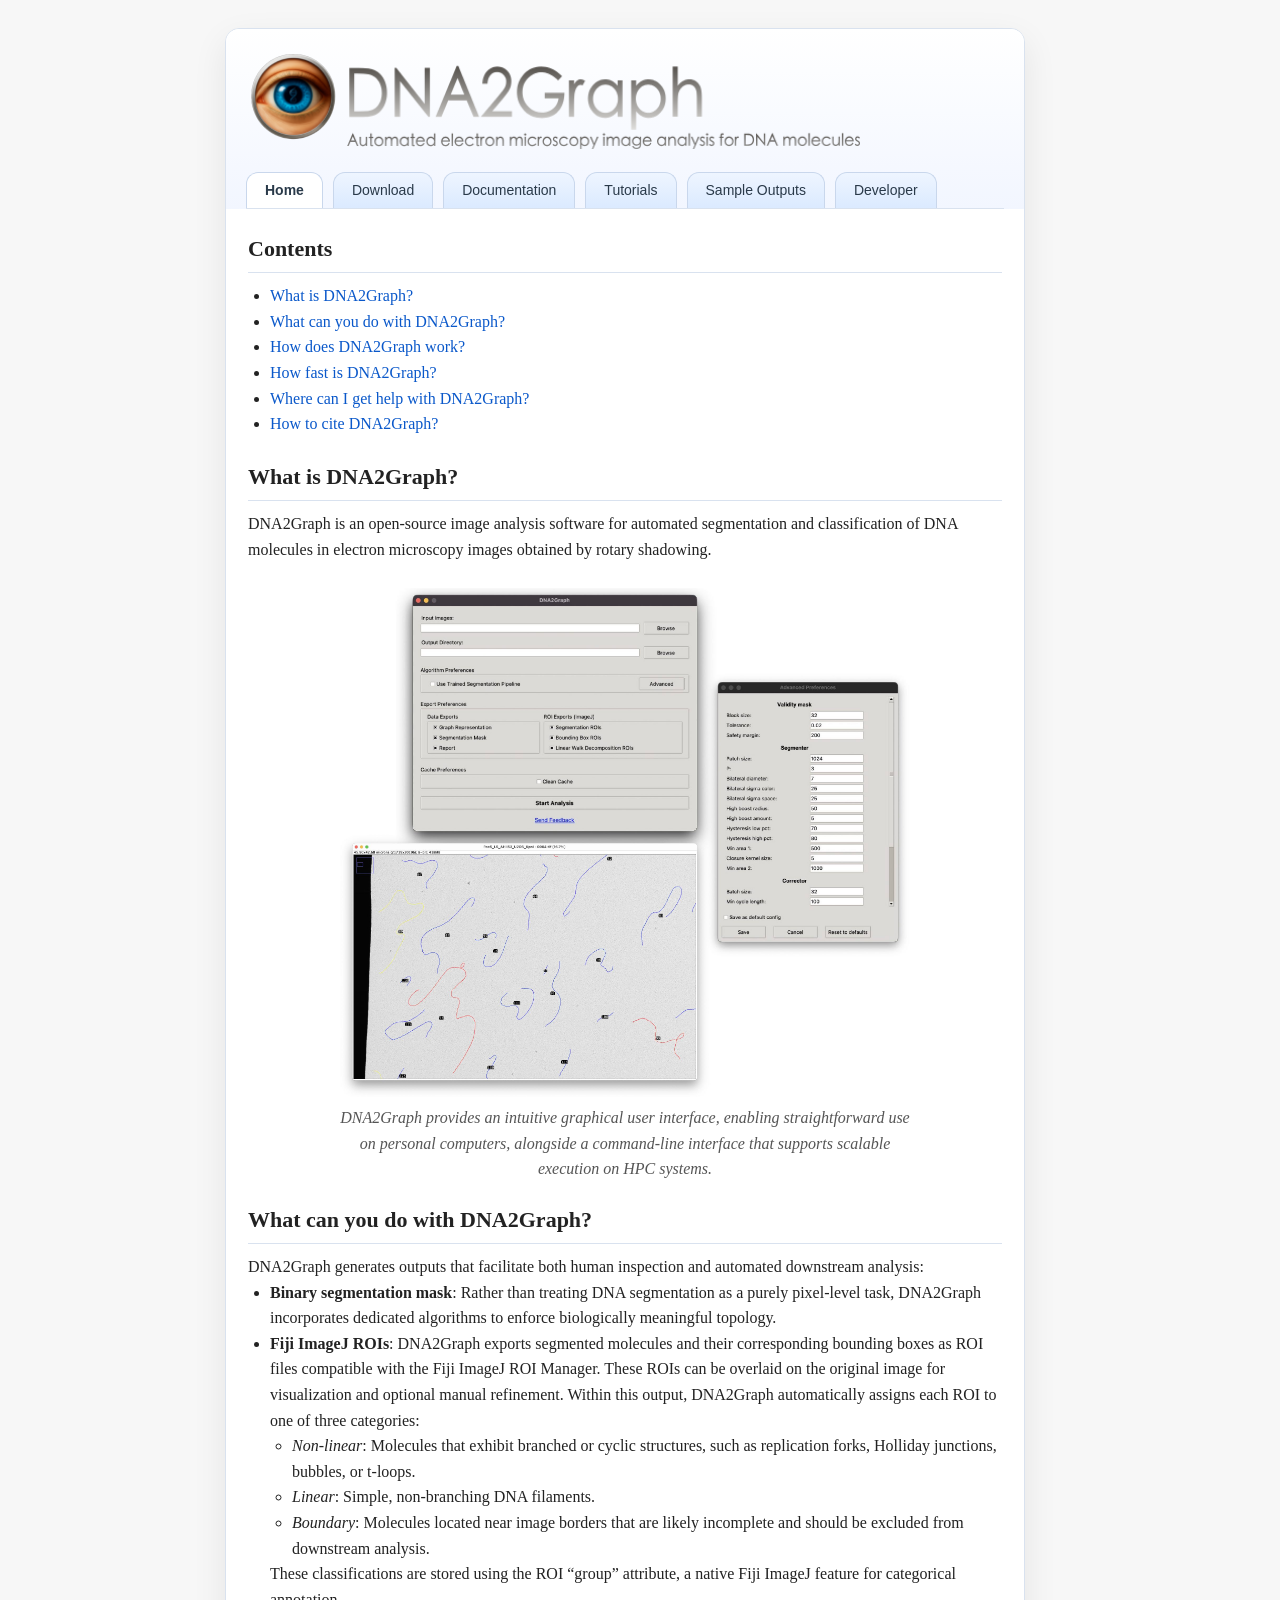
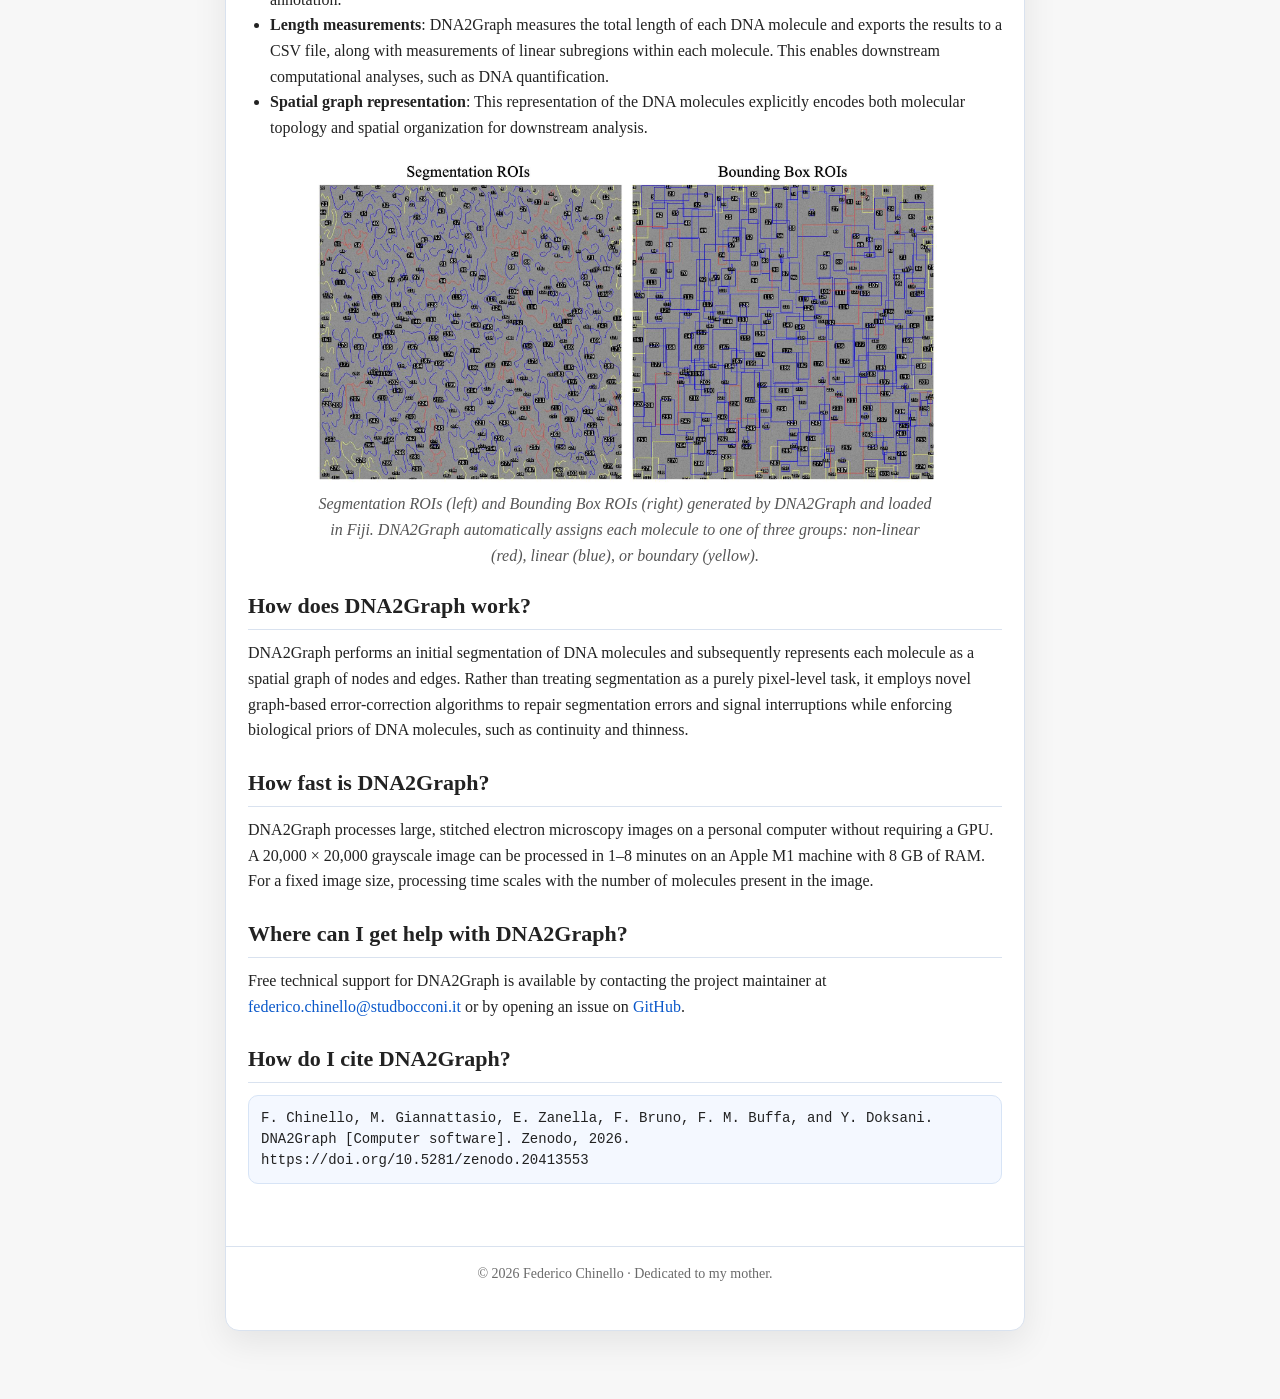
<file: website/index.html>
<!DOCTYPE html>
<html lang="en">
<head>
  <meta charset="utf-8" />
  <meta name="viewport" content="width=800">
  <title>DNA2Graph | Home</title>
  <link rel="canonical" href="https://federicochinello.com/DNA2Graph/" />
  <meta name="description" content="DNA2Graph is a tool that automates the processing of electron microscopy images of DNA molecules." />
  <link rel="icon" type="image/png" href="assets/logo.png">
  <link rel="stylesheet" href="styles.css" />
</head>
<body>
  <div class="wrap">
    <div class="card">
      <header>
        <div class="mast">
          <div class="brand">
            <img src="assets/full_logo.png" alt="DNA2Graph logo" class="logo">
          </div>
        </div>
        <nav>
          <div class="tabs">
            <a class="tab" href="index.html">Home</a>
            <a class="tab" href="download.html">Download</a>
            <a class="tab" href="docs.html">Documentation</a>
            <a class="tab" href="tutorials.html">Tutorials</a>
            <a class="tab" href="outputs.html">Sample Outputs</a>
            <a class="tab" href="https://chinefed.github.io/">Developer</a>
          </div>
        </nav>
      </header>

      <div class="shell grid">

        <main>
          <section>
          <h2>Contents</h2>
          <ul>
            <li><a href="#what-is">What is DNA2Graph?</a></li>
            <li><a href="#what-can">What can you do with DNA2Graph?</a></li>
            <li><a href="#how-works">How does DNA2Graph work?</a></li>
            <li><a href="#how-fast">How fast is DNA2Graph?</a></li>
            <li><a href="#support">Where can I get help with DNA2Graph?</a></li>
            <li><a href="#citation">How to cite DNA2Graph?</a></li>
          </ul>
          </section>

          <section id="what-is">
            <h2>What is DNA2Graph?</h2>
            DNA2Graph is an open-source image analysis software for automated
            segmentation and classification of DNA molecules in electron microscopy images obtained by rotary shadowing.
          </section>

          <figure style="width: 575px;">
              <img src="assets/home/d2g-gui.jpeg" alt="">
              <figcaption> DNA2Graph provides an intuitive graphical user interface, enabling straightforward use on personal computers, alongside a command-line interface that supports scalable execution on HPC systems.</figcaption>
          </figure>

          <section id="what-can">
            <h2>What can you do with DNA2Graph?</h2>
            DNA2Graph generates outputs that facilitate both human inspection and automated downstream analysis:
            <ul>
            <li><strong>Binary segmentation mask</strong>: Rather than treating DNA segmentation as a purely pixel-level task, DNA2Graph incorporates dedicated algorithms to enforce biologically meaningful topology.</li>
            <li><strong>Fiji ImageJ ROIs</strong>: DNA2Graph exports segmented molecules and their corresponding bounding boxes as ROI files compatible with the Fiji ImageJ ROI Manager. These ROIs can be overlaid on the original image for visualization and optional manual refinement. Within this output, DNA2Graph automatically assigns each ROI to one of three categories:
              <ul>
                <li><em>Non-linear</em>: Molecules that exhibit branched or cyclic structures, such as replication forks, Holliday junctions, bubbles, or t-loops.</li>
                <li><em>Linear</em>: Simple, non-branching DNA filaments.</li>
                <li><em>Boundary</em>: Molecules located near image borders that are likely incomplete and should be excluded from downstream analysis.</li>
              </ul>
            These classifications are stored using the ROI “group” attribute, a native Fiji ImageJ feature for categorical annotation.
            </li>
            <li><strong>Length measurements</strong>: DNA2Graph measures the total length of each DNA molecule and exports the results to a CSV file, along with measurements of linear subregions within each molecule. This enables downstream computational analyses, such as DNA quantification.</li>
            <li><strong>Spatial graph representation</strong>: This representation of the DNA molecules explicitly encodes both molecular topology and spatial organization for downstream analysis.</li>
            </ul>
          </section>

          <figure style="width: 625px;">
              <img src="assets/home/d2g-rois.jpeg" alt="">
              <figcaption> Segmentation ROIs (left) and Bounding Box ROIs (right) generated by DNA2Graph and loaded in Fiji. DNA2Graph automatically assigns each molecule to one of three groups: non-linear (red), linear (blue), or boundary (yellow).</figcaption>
          </figure>

          <section id="how-works">
            <h2>How does DNA2Graph work?</h2>
            <p>
              DNA2Graph performs an initial segmentation of DNA molecules and subsequently represents each molecule as a spatial graph of nodes and edges. Rather than treating segmentation as a purely pixel-level task, it employs novel graph-based error-correction algorithms to repair segmentation errors and signal interruptions while enforcing biological priors of DNA molecules, such as continuity and thinness.
            </p>
          </section>
            
          <section id="how-fast">
            <p>
            <h2>How fast is DNA2Graph?</h2>
            DNA2Graph processes large, stitched electron microscopy images on a personal computer without requiring a GPU. A 20,000 × 20,000 grayscale image can be processed in 1–8 minutes on an Apple M1 machine with 8 GB of RAM. For a fixed image size, processing time scales with the number of molecules present in the image.
            </p>
          </section>

          <section id="support">
            <h2>Where can I get help with DNA2Graph?</h2>
            <p>
              Free technical support for DNA2Graph is available by contacting the project
              maintainer at
              <a href="mailto:federico.chinello@studbocconi.it">federico.chinello@studbocconi.it</a>
              or by opening an issue on
              <a href="https://github.com/chinefed/DNA2Graph/issues" target="_blank" rel="noopener noreferrer">GitHub</a>.
            </p>
          </section>

          <section id="citation">
            <p>
            <h2>How do I cite DNA2Graph?</h2>

            <div class="code-block">
                <p>F. Chinello, M. Giannattasio, E. Zanella, F. Bruno, F. M. Buffa, and Y. Doksani.</p>
                <p>DNA2Graph [Computer software]. Zenodo, 2026.</p>
                <p>https://doi.org/10.5281/zenodo.20413553</p>
            </div>
            </p>
          </section>
        </main>
      </div>

      <footer>
        © <span id="year"></span> Federico Chinello · Dedicated to my mother.
      </footer>
    </div>
  </div>
  <script src="script.js"></script>
</body>
</html>
</file>
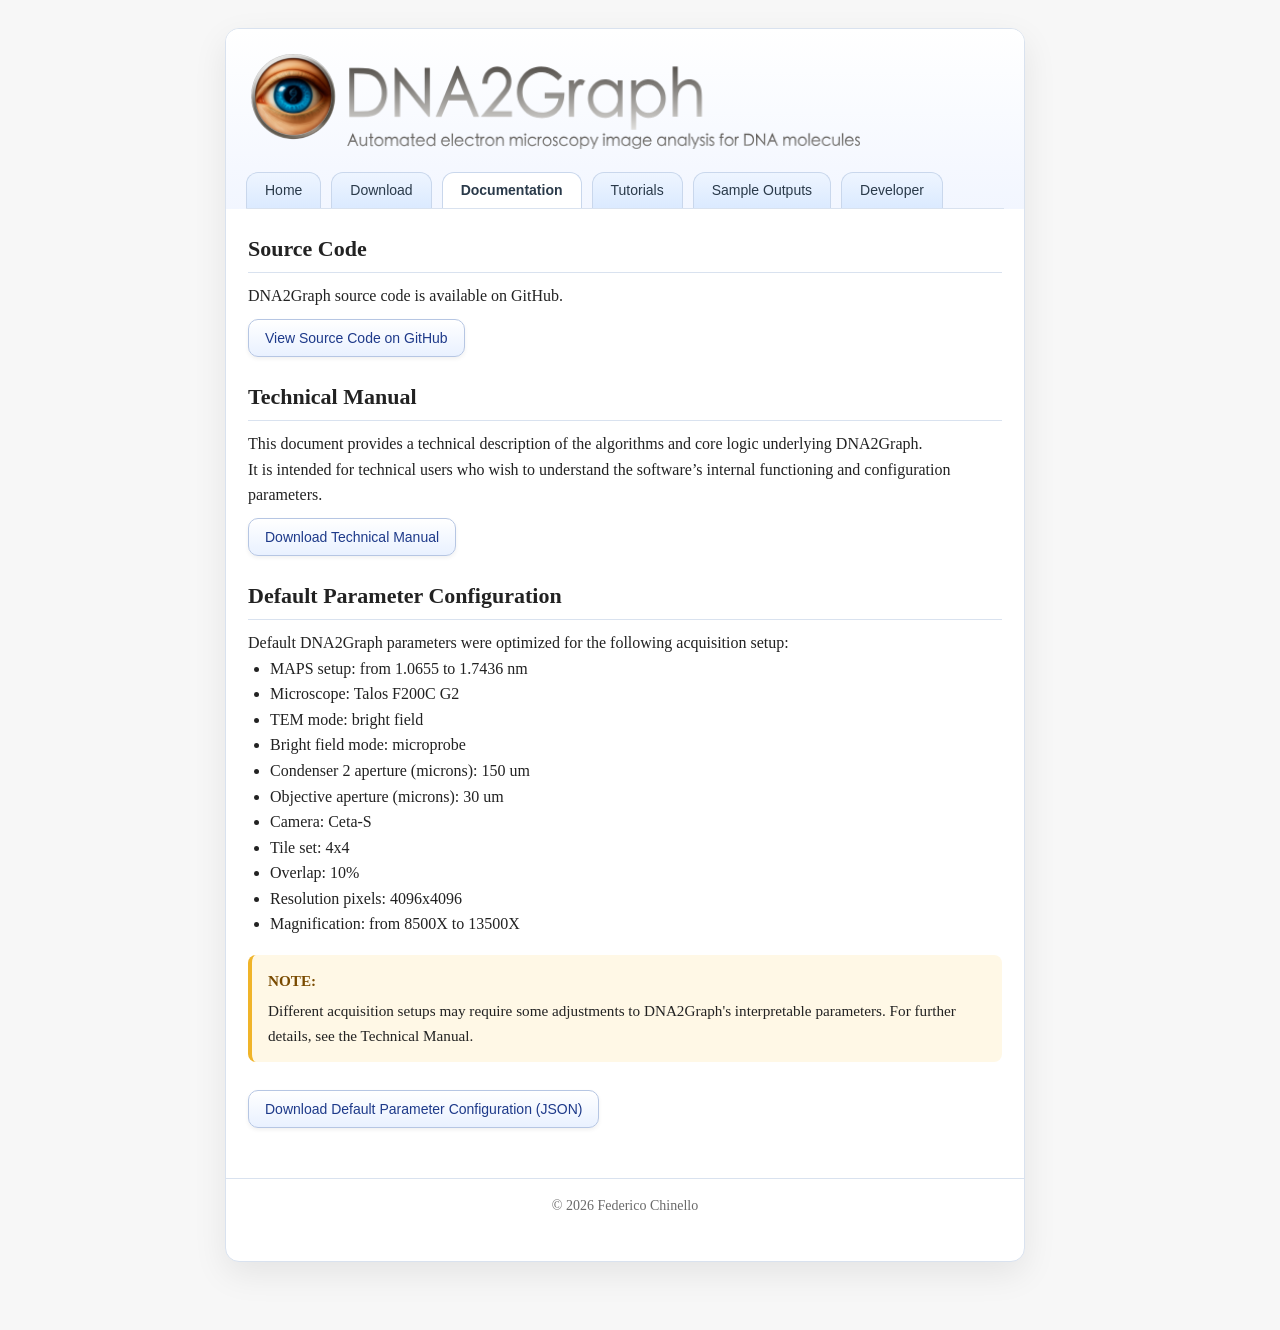
<file: website/docs.html>
<!DOCTYPE html>
<html lang="en">
<head>
  <meta charset="utf-8" />
  <meta name="viewport" content="width=800">
  <title>DNA2Graph | Docs</title>
  <link rel="canonical" href="https://federicochinello.com/DNA2Graph/docs.html" />
  <meta name="description" content="Documentation of DNA2Graph, a tool that automates the processing of electron microscopy images of DNA molecules." />
  <link rel="icon" type="image/png" href="assets/logo.png">
  <link rel="stylesheet" href="styles.css" />
</head>
<body>
  <div class="wrap">
    <div class="card">
      <header>
        <div class="mast">
          <div class="brand">
            <img src="assets/full_logo.png" alt="DNA2Graph logo" class="logo">
          </div>
        </div>
        <nav>
          <div class="tabs">
            <a class="tab" href="index.html">Home</a>
            <a class="tab" href="download.html">Download</a>
            <a class="tab" href="docs.html">Documentation</a>
            <a class="tab" href="tutorials.html">Tutorials</a>
            <a class="tab" href="outputs.html">Sample Outputs</a>
            <a class="tab" href="https://chinefed.github.io/">Developer</a>
          </div>
        </nav>
      </header>

      <div class="shell grid">
      <main>
      
        <section>
          <h2>Source Code</h2>
        
          <p>
            DNA2Graph source code is available on GitHub.
          </p>
        
          <a href="https://github.com/chinefed/DNA2Graph" class="btn">
            View Source Code on GitHub
          </a>
      
        </section>
      
        <section>
          <h2>Technical Manual</h2>
      
          <p>
            This document provides a technical description of the algorithms and core
            logic underlying DNA2Graph.<br>
            It is intended for technical users who wish to understand the software’s internal functioning and configuration parameters.
          </p>
          
          <a href="assets/docs/manual.pdf" class="btn">Download Technical Manual</a>
          
        </section>
        
        <section>
          <h2>Default Parameter Configuration</h2>
        
          <p>
            Default DNA2Graph parameters were optimized for the following acquisition setup:
          </p>
        
          <ul>
            <li>MAPS setup: from 1.0655 to 1.7436 nm</li>
            <li>Microscope: Talos F200C G2</li>
            <li>TEM mode: bright field</li>
            <li>Bright field mode: microprobe</li>
            <li>Condenser 2 aperture (microns): 150 um</li>
            <li>Objective aperture (microns): 30 um</li>
            <li>Camera: Ceta-S</li>
            <li>Tile set: 4x4</li>
            <li>Overlap: 10%</li>
            <li>Resolution pixels: 4096x4096</li>
            <li>Magnification: from 8500X to 13500X</li>
          </ul>
          
          <div class="note-box">
          <strong>NOTE:</strong>
          Different acquisition setups may require some adjustments to DNA2Graph's interpretable parameters.
          For further details, see the Technical Manual.
          </div>
          
          <a href="assets/docs/defaults.json" class="btn">Download Default Parameter Configuration (JSON)</a>
          
        </section>
      
      </main>
      </div>

      <footer>
        © <span id="year"></span> Federico Chinello
      </footer>
    </div>
  </div>
  <script src="script.js"></script>
</body>
</html>
</file>
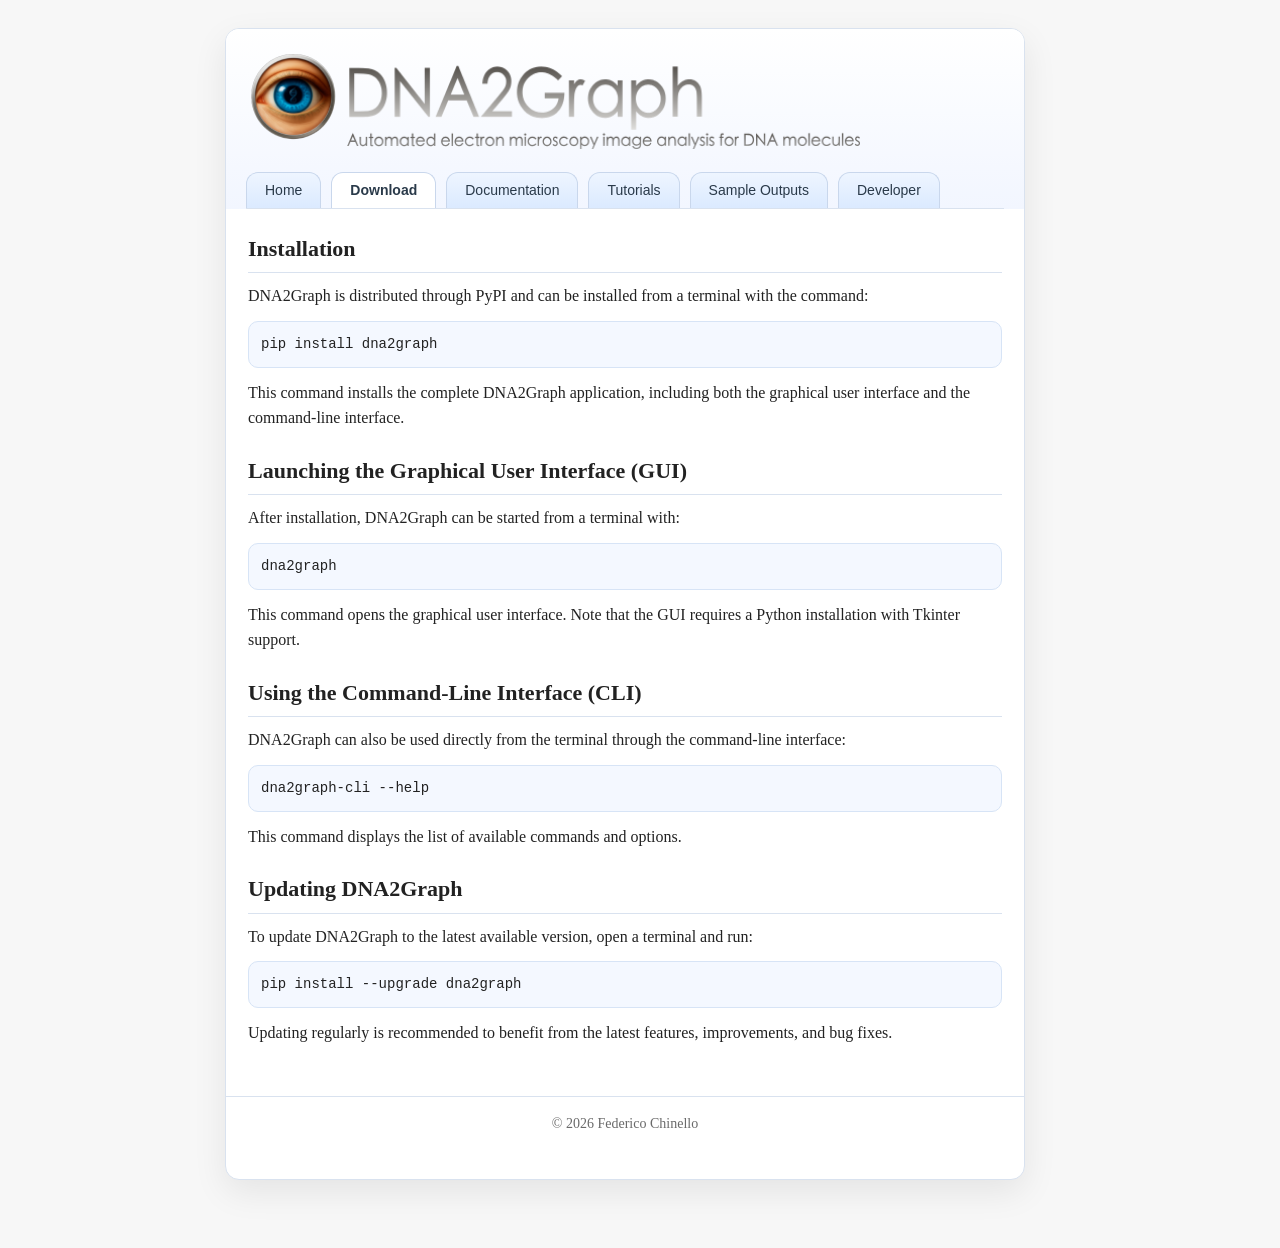
<file: website/download.html>
<!DOCTYPE html>
<html lang="en">
<head>
  <meta charset="utf-8" />
  <meta name="viewport" content="width=800">
  <title>DNA2Graph | Download</title>
  <link rel="canonical" href="https://federicochinello.com/DNA2Graph/download.html" />
  <meta name="description" content="Download DNA2Graph, a tool that automates the processing of electron microscopy images of DNA molecules." />
  <link rel="icon" type="image/png" href="assets/logo.png">
  <link rel="stylesheet" href="styles.css" />
</head>
<body>
  <div class="wrap">
    <div class="card">
      <header>
        <div class="mast">
          <div class="brand">
            <img src="assets/full_logo.png" alt="DNA2Graph logo" class="logo">
          </div>
        </div>
        <nav>
          <div class="tabs">
            <a class="tab" href="index.html">Home</a>
            <a class="tab" href="download.html">Download</a>
            <a class="tab" href="docs.html">Documentation</a>
            <a class="tab" href="tutorials.html">Tutorials</a>
            <a class="tab" href="outputs.html">Sample Outputs</a>
            <a class="tab" href="https://chinefed.github.io/">Developer</a>
          </div>
        </nav>
      </header>

      <div class="shell grid">
      <main>
      
        <section>
          <h2>Installation</h2>
      
          <p>
            DNA2Graph is distributed through PyPI and can be installed from a terminal with the command:
          </p>
          
          <div class="code-block">
            pip install dna2graph
          </div>
      
          <p>
            This command installs the complete DNA2Graph application, including both
            the graphical user interface and the command-line interface.
          </p>
        </section>
      
        <section>
          <h2>Launching the Graphical User Interface (GUI)</h2>
      
          <p>
            After installation, DNA2Graph can be started from a terminal with:
          </p>
      
          <div class="code-block">
            dna2graph
          </div>
      
          <p>
            This command opens the graphical user interface.
            Note that the GUI requires a Python installation with Tkinter support.
          </p>
        </section>
      
        <section>
          <h2>Using the Command-Line Interface (CLI)</h2>
      
          <p>
            DNA2Graph can also be used directly from the terminal through the
            command-line interface:
          </p>
      
          <div class="code-block">
            dna2graph-cli --help
          </div>
      
          <p>
            This command displays the list of available commands and options.
          </p>
        </section>
      
        <section>
          <h2>Updating DNA2Graph</h2>
      
          <p>
            To update DNA2Graph to the latest available version, open a terminal and run:
          </p>
      
          <div class="code-block">
            pip install --upgrade dna2graph
          </div>
      
          <p>
            Updating regularly is recommended to benefit from the latest features,
            improvements, and bug fixes.
          </p>
        </section>
      
      </main>
      </div>

      <footer>
        © <span id="year"></span> Federico Chinello
      </footer>
    </div>
  </div>
  <script src="script.js"></script>
</body>
</html>
</file>
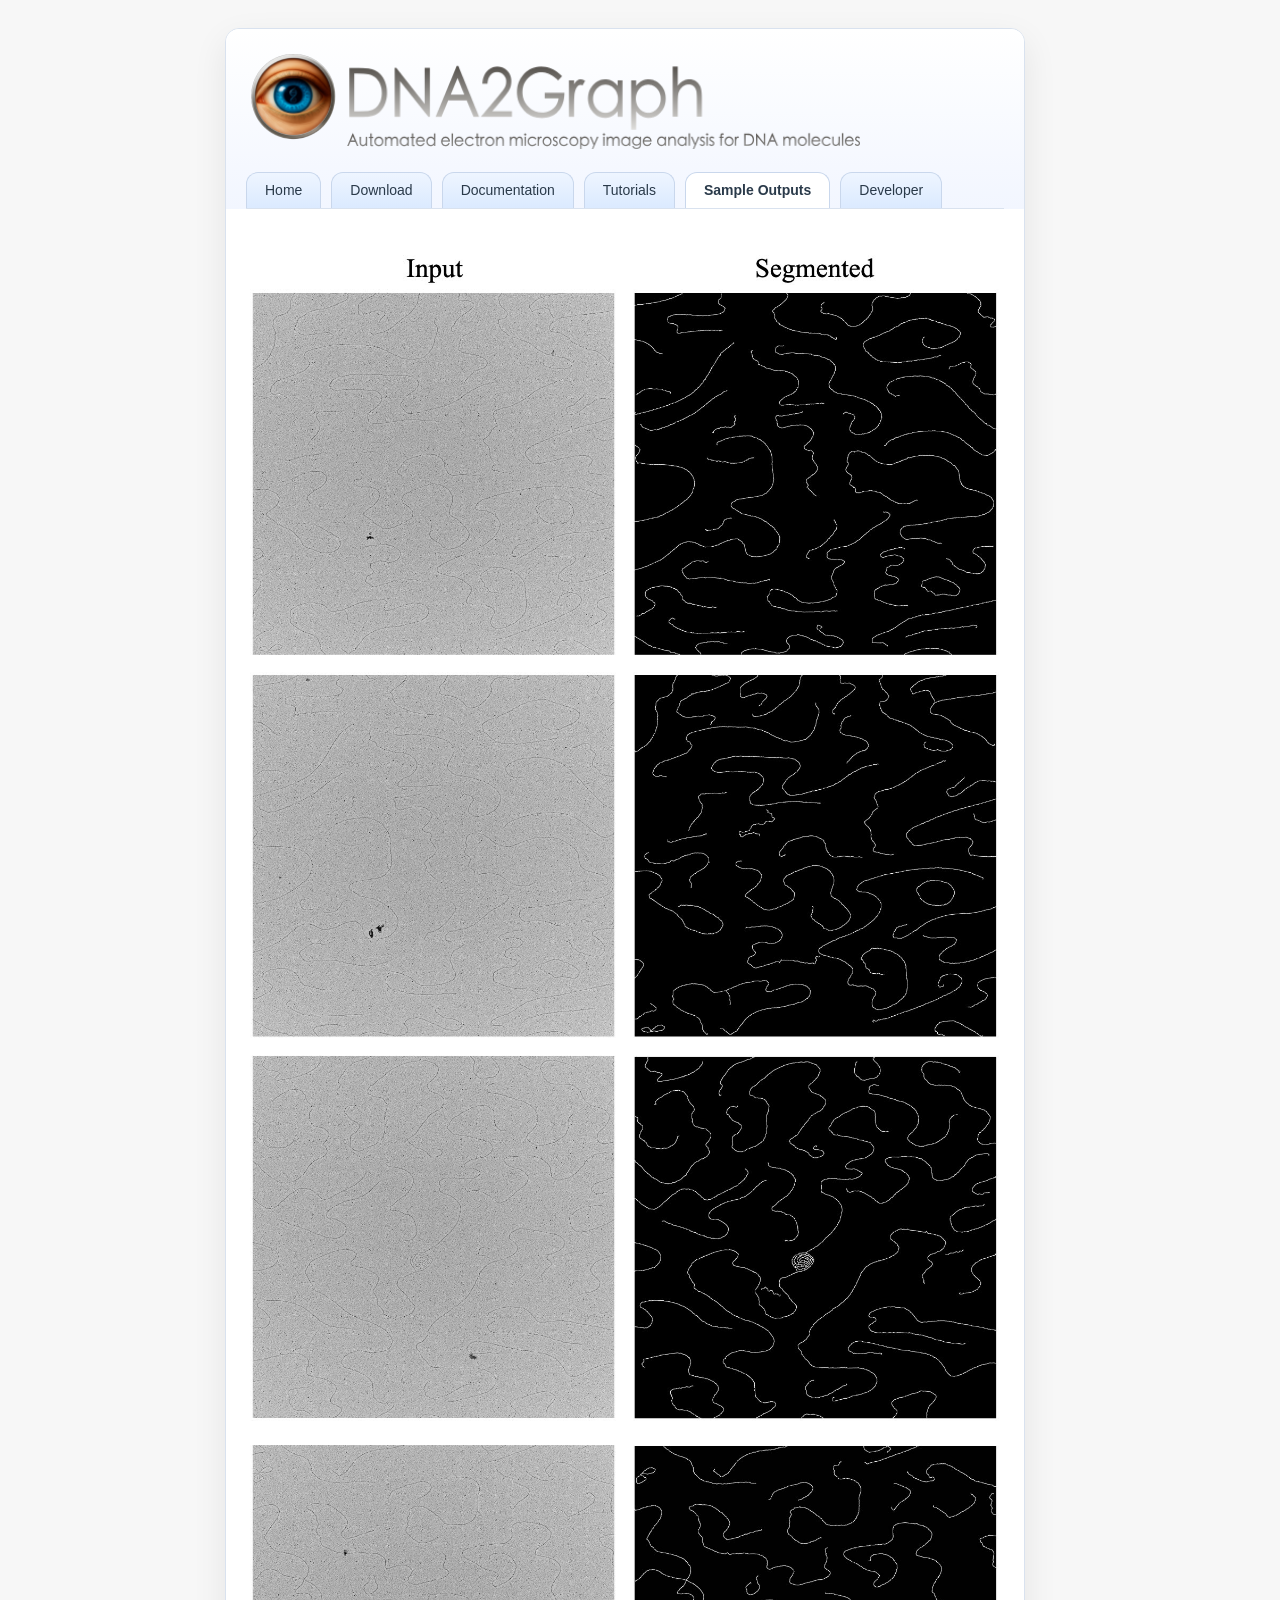
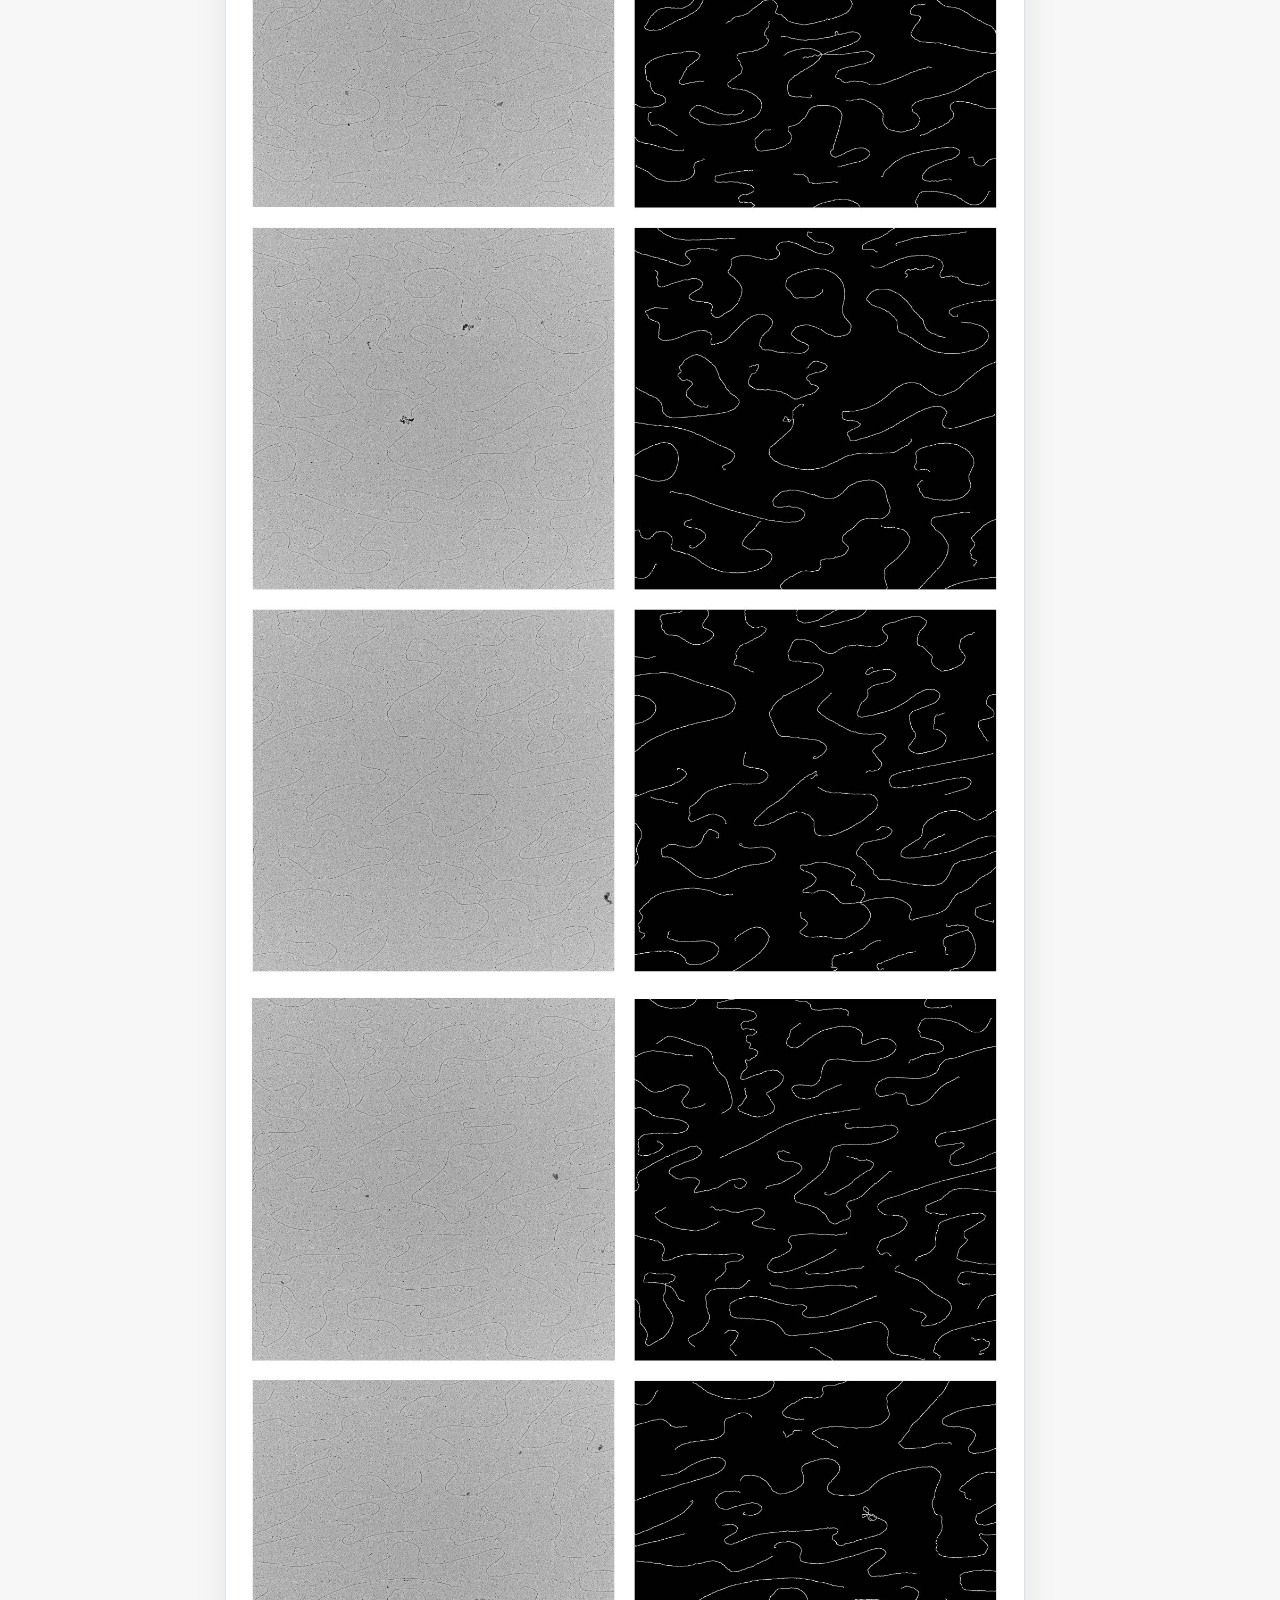
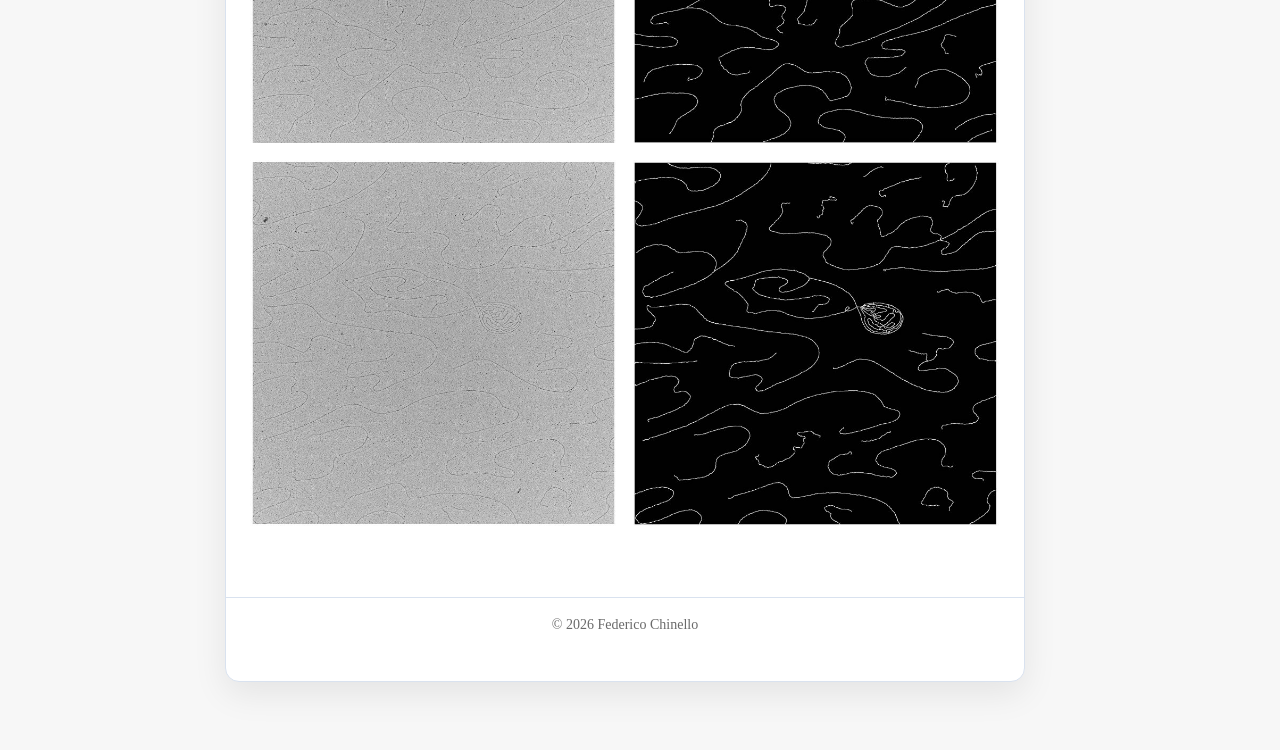
<file: website/outputs.html>
<!DOCTYPE html>
<html lang="en">
<head>
  <meta charset="utf-8" />
  <meta name="viewport" content="width=800">
  <title>DNA2Graph | Sample Outputs</title>
  <link rel="canonical" href="https://federicochinello.com/DNA2Graph/outputs.html" />
  <meta name="description" content="Sample outputs of DNA2Graph, a tool that automates the processing of electron microscopy images of DNA molecules." />
  <link rel="icon" type="image/png" href="assets/logo.png">
  <link rel="stylesheet" href="styles.css" />
</head>
<body>
  <div class="wrap">
    <div class="card">
      <header>
        <div class="mast">
          <div class="brand">
            <img src="assets/full_logo.png" alt="DNA2Graph logo" class="logo">
          </div>
        </div>
        <nav>
          <div class="tabs">
            <a class="tab" href="index.html">Home</a>
            <a class="tab" href="download.html">Download</a>
            <a class="tab" href="docs.html">Documentation</a>
            <a class="tab" href="tutorials.html">Tutorials</a>
            <a class="tab" href="outputs.html">Sample Outputs</a>
            <a class="tab" href="https://chinefed.github.io/">Developer</a>
          </div>
        </nav>
      </header>

      <div class="shell grid">
      <main>
      
          <figure style="width: 750px;">
              <img src="assets/outputs/output1.jpeg" alt="">
          </figure>
          
          <figure style="width: 750px;">
              <img src="assets/outputs/output2.jpeg" alt="">
          </figure>
          
          <figure style="width: 750px;">
              <img src="assets/outputs/output3.jpeg" alt="">
          </figure>
          
      </main>
      </div>

      <footer>
        © <span id="year"></span> Federico Chinello
      </footer>
    </div>
  </div>
  <script src="script.js"></script>
</body>
</html>
</file>
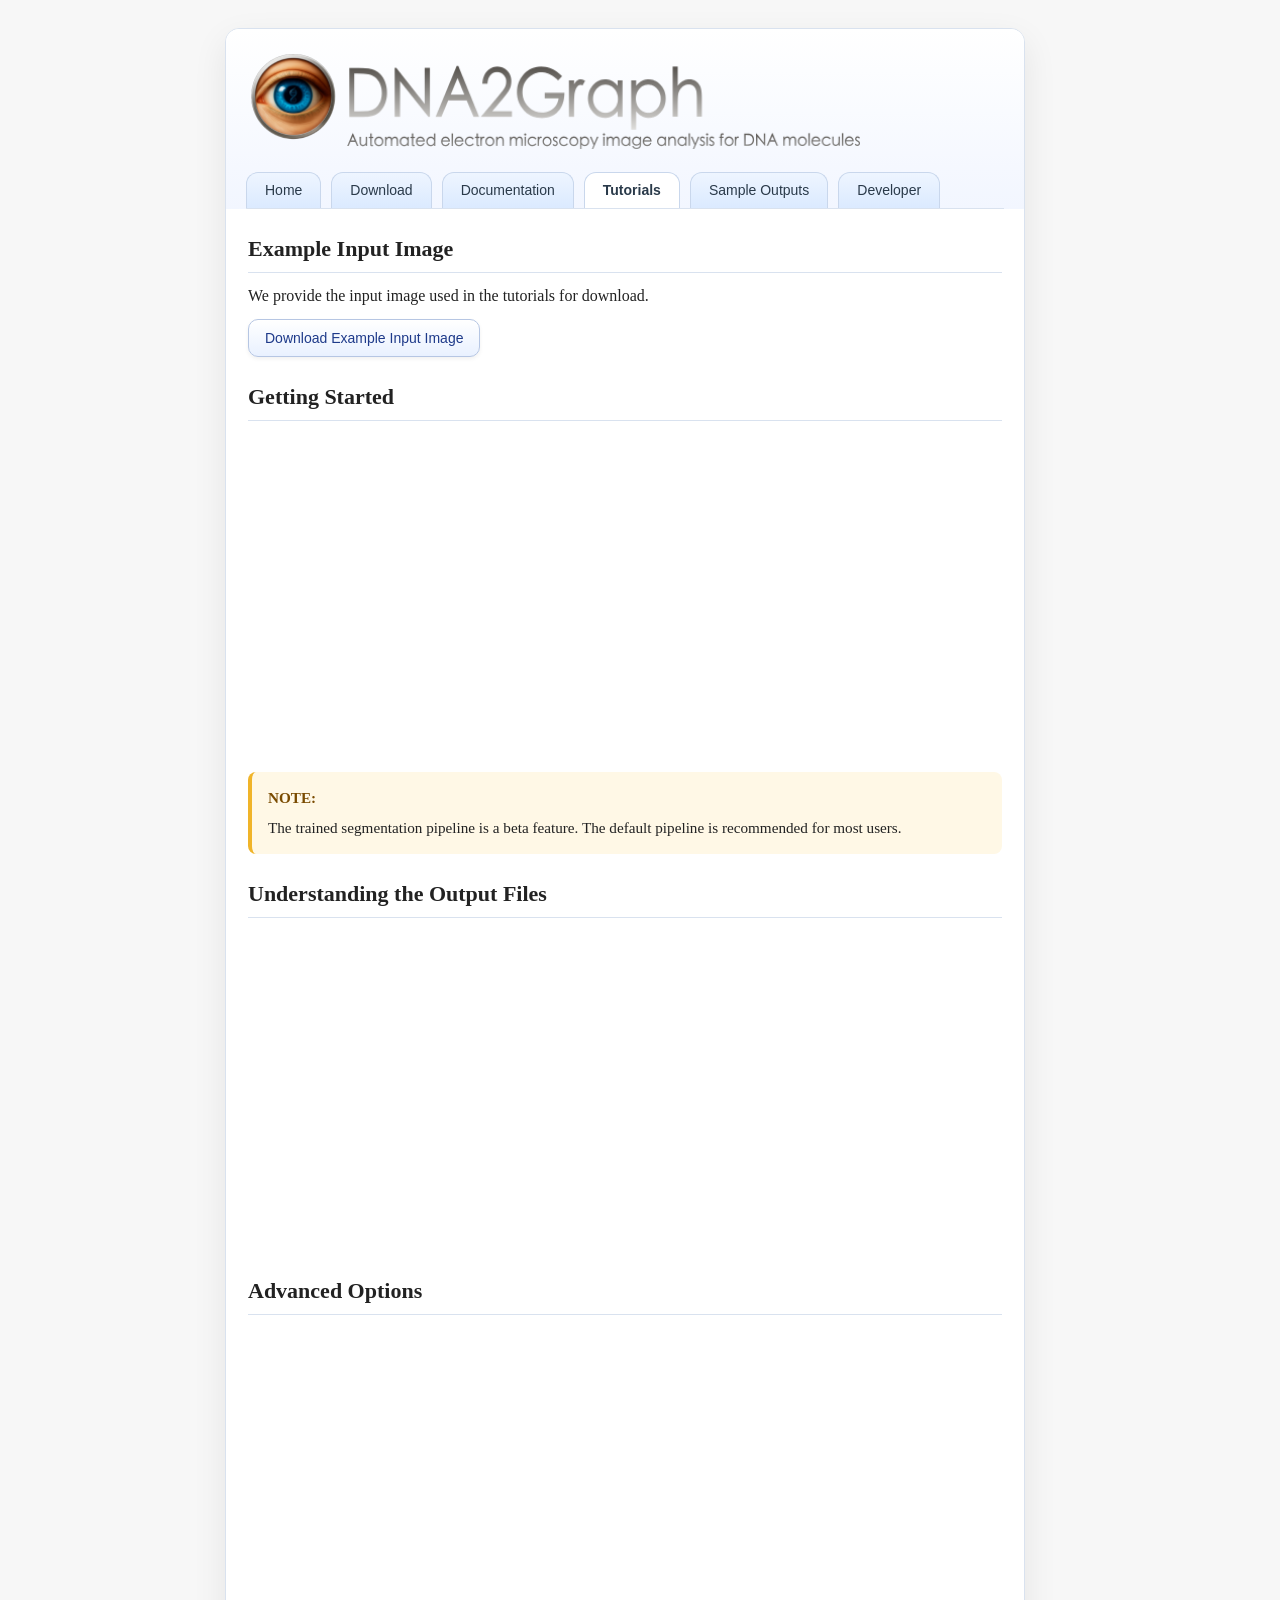
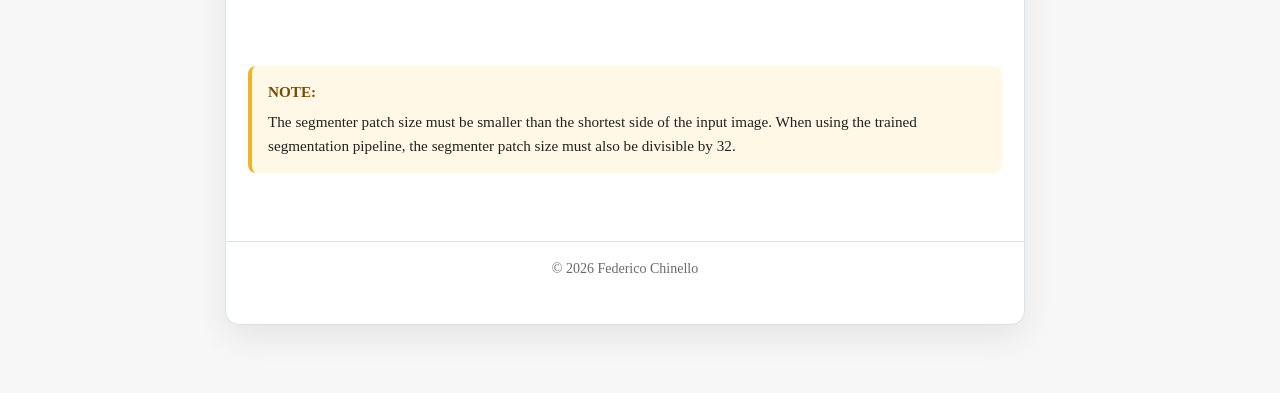
<file: website/tutorials.html>
<!DOCTYPE html>
<html lang="en">
<head>
  <meta charset="utf-8" />
  <meta name="viewport" content="width=800">
  <title>DNA2Graph | Tutorials</title>
  <link rel="canonical" href="https://federicochinello.com/DNA2Graph/tutorials.html" />
  <meta name="description" content="How to use DNA2Graph, a tool that automates the processing of electron microscopy images of DNA molecules." />
  <link rel="icon" type="image/png" href="assets/logo.png">
  <link rel="stylesheet" href="styles.css" />
</head>
<body>
  <div class="wrap">
    <div class="card">
      <header>
        <div class="mast">
          <div class="brand">
            <img src="assets/full_logo.png" alt="DNA2Graph logo" class="logo">
          </div>
        </div>
        <nav>
          <div class="tabs">
            <a class="tab" href="index.html">Home</a>
            <a class="tab" href="download.html">Download</a>
            <a class="tab" href="docs.html">Documentation</a>
            <a class="tab" href="tutorials.html">Tutorials</a>
            <a class="tab" href="outputs.html">Sample Outputs</a>
            <a class="tab" href="https://chinefed.github.io/">Developer</a>
          </div>
        </nav>
      </header>

      <div class="shell grid">
      <main>
      
        <section>
          <h2>Example Input Image</h2>
        
          <p>
          We provide the input image used in the tutorials for download.
          </p>
          
          <a href="https://github.com/chinefed/DNA2Graph/releases/download/v1.0.1/sample_input.tif" class="btn">Download Example Input Image</a>
          
        </section>

        <section>
          <h2>Getting Started</h2>
        
        <iframe
          width="560"
          height="315"
          src="https://www.youtube.com/embed/GiRrF6uvSvA"
          title="DNA2Graph Tutorial: Getting Started"
          frameborder="0"
          allowfullscreen>
        </iframe>
        
          <div class="note-box">

        <strong>NOTE:</strong>
        The trained segmentation pipeline is a beta feature.
        The default pipeline is recommended for most users.
        </div>
        
        </section>
        
        <section>
          <h2>Understanding the Output Files</h2>
        
        <iframe
          width="560"
          height="315"
          src="https://www.youtube.com/embed/6ZZYIvV4-6Y"
          title="DNA2Graph Tutorial: Understanding the Output Files"
          frameborder="0"
          allowfullscreen>
        </iframe>
        
        </section>
        
        <section>
          <h2>Advanced Options</h2>
        
        <iframe
          width="560"
          height="315"
          src="https://www.youtube.com/embed/uKdudehy4Zk"
          title="DNA2Graph Tutorial: Advanced Options"
          frameborder="0"
          allowfullscreen>
        </iframe>
    
        <div class="note-box">
        <strong>NOTE:</strong>
        The segmenter patch size must be smaller than the shortest side of the input image.
        When using the trained segmentation pipeline, the segmenter patch size must also be divisible by 32.
        </div>
      
      </section>
      
      </main>
      </div>

      <footer>
        © <span id="year"></span> Federico Chinello
      </footer>
    </div>
  </div>
  <script src="script.js"></script>
</body>
</html>
</file>
<file: website/styles.css>
:root {
  --bg: #f7f7f7;
  --paper: #fff;
  --ink: #222;
  --muted: #6a6a6a;
  --rule: #d9e2ef;
  --link: #0a58ca;
  --nav1: #eef5ff;
  --nav2: #dbeaff;
  --shadow: rgba(0, 0, 0, .08);
  --rad: 14px;
  --maxw: 800px;
  --page-w: 800px;
  --content-w: calc(var(--page-w) - (2 * var(--g)) - 2px);
  --g: 22px;
  --portrait-w: 220px;
}

* {
  box-sizing: border-box;
  margin: 0;
  padding: 0
}

body {
  font: 16px/1.6 Georgia, "Times New Roman", serif;
  color: var(--ink);
  background: var(--bg);
  padding-bottom: 40px
}

html,
body {
  min-width: var(--page-w);
  overflow-x: auto;
  overflow-y: scroll;
  scrollbar-gutter: stable;
  -webkit-text-size-adjust: 100%;
  text-size-adjust: 100%;
}

img {
  max-width: 100%;
  display: block
}

a {
  color: var(--link);
  text-decoration: none
}

a:hover {
  text-decoration: underline
}

.wrap {
  width: var(--page-w);
  min-width: var(--page-w);
  margin: 28px auto;
  padding: 0
}

.card {
  background: var(--paper);
  border: 1px solid var(--rule);
  border-radius: var(--rad);
  box-shadow: 0 12px 34px var(--shadow);
  width: var(--page-w);
  min-width: var(--page-w);
  margin: 0 auto;
  overflow: hidden;
}

header {
  background: linear-gradient(#fff, #f2f6ff);
  padding: 20px 20px 60px;
  position: relative
}

.mast {
  display: flex;
  gap: 16px;
  align-items: center
}

.mast h1 {
  font-size: 32px
}

.brand {
  display: flex;
  align-items: center;
  gap: 12px;
}

.text {
  display: flex;
  flex-direction: column;
}

.logo {
  height: 100px;
  width: auto;
}

h1 {
  margin: 0;
}

.tagline {
  margin-top: 2px;
  color: var(--muted);
  font-size: 18px
}

nav {
  position: absolute;
  bottom: 0;
  left: 20px;
  right: 20px;
  border-bottom: 1px solid var(--rule)
}

.tabs {
  display: flex;
  gap: 10px;
  flex-wrap: nowrap;
  align-items: flex-end
}

.tab {
  padding: 10px 18px;
  border: 1px solid #c9d7ec;
  border-bottom: none;
  border-radius: 12px 12px 0 0;
  background: linear-gradient(var(--nav1), var(--nav2));
  font: 14px/1.1 Verdana, sans-serif;
  color: #2a3a4a
}

.tab.active {
  background: #fff;
  font-weight: 600
}

.shell {
  width: 100%;
  min-width: 100%;
  padding: var(--g)
}

.grid {
  display: grid;
  grid-template-columns: var(--content-w);
  gap: var(--g);
  width: var(--content-w);
  min-width: var(--content-w);
}

h2 {
  font-size: 22px;
  margin-bottom: 10px;
  border-bottom: 1px solid var(--rule);
  padding-bottom: 6px
}

section+section {
  margin-top: var(--g)
}

ul {
  padding-left: 22px
}

.about-grid {
  display: grid;
  grid-template-columns: 240px 1fr;
  gap: 16px;
  align-items: start
}

.lead {
  font-size: 16px;
}

.about-media {
  width: var(--portrait-w)
}

.portrait {
  width: var(--portrait-w);
  border-radius: 8px;
  border: 1px solid var(--rule);
  box-shadow: 0 2px 8px var(--shadow);
  margin-bottom: 12px
}

.chips {
  display: flex;
  flex-wrap: wrap;
  gap: 8px;
  margin: 16px 0
}

.chip {
  padding: 4px 10px;
  border: 1px solid #cbd5e1;
  border-radius: 999px;
  font: 12px Verdana, sans-serif;
  background: linear-gradient(#fdfdfd, #f2f6ff);
  color: #314154;
  box-shadow: inset 0 1px 0 #fff
}

.btn {
  display: inline-block;
  padding: 10px 16px;
  border-radius: 10px;
  border: 1px solid #b6c6e3;
  background: linear-gradient(#fff, #e9f1ff);
  font: 14px Verdana, sans-serif;
  color: #1e3a8a;
  box-shadow: inset 0 1px 0 #fff, 0 2px 4px rgba(0, 0, 0, .06);
  margin-top: 10px;
}

.btn:hover {
  filter: brightness(1.03)
}

.btn-block {
  display: block;
  width: var(--portrait-w);
  text-align: center;
  margin-top: 8px
}

.btn-row {
  display: flex;
  flex-wrap: wrap;
  gap: 10px;
  margin-top: 12px;
}

.box {
  background: #fbfdff;
  border: 1px solid var(--rule);
  border-radius: 12px;
  padding: 14px;
  margin-bottom: 14px
}

.note-box {

  border-left: 4px solid #f0b429;

  background: #fff8e6;

  padding: 14px 16px;

  margin: 18px 0;

  border-radius: 8px;

  font-size: 0.95rem;

}

.note-box strong {

  display: block;

  margin-bottom: 6px;

  color: #7a4b00;

}

.contact {
  list-style: none;
  font: 14px Verdana, sans-serif;
  padding: 0
}

.contact li {
  margin: 6px 0
}

.date {
  color: var(--ink);
  font: 12px Verdana, sans-serif;
  font-weight: bold
}

.desc {
  margin-top: 4px;
  font-size: 14px;
  color: #444;
  font-style: italic;
}

.stacked li+li {
  margin-top: 14px
}

.code-block {
  font: 14px/1.5 "Courier New", monospace;
  background: #f4f8ff;
  border: 1px solid #d7e4f6;
  border-radius: 10px;
  padding: 12px;
  margin: 12px 0;
  overflow: auto;
}

.thumb {
  border-radius: 8px;
  border: 1px solid var(--rule);
  margin-bottom: 10px
}

.doi-badge {
  width: 100%;
  display: flex;
  justify-content: center;
}

figure {
  margin: 20px auto;
  width: fit-content;
  text-align: center;
}

figure img {
  display: block;
  max-width: 100%;
  height: auto;
}

figcaption {
  font-style: italic;
  margin-top: 8px;
  color: #555;
}

hr.sep {
  border: 0;
  border-top: 4px dotted var(--rule);
}

footer {
  padding: 16px;
  border-top: 1px solid var(--rule);
  color: var(--muted);
  font-size: 14px;
  text-align: center;
  margin: 28px 0
}
</file>
